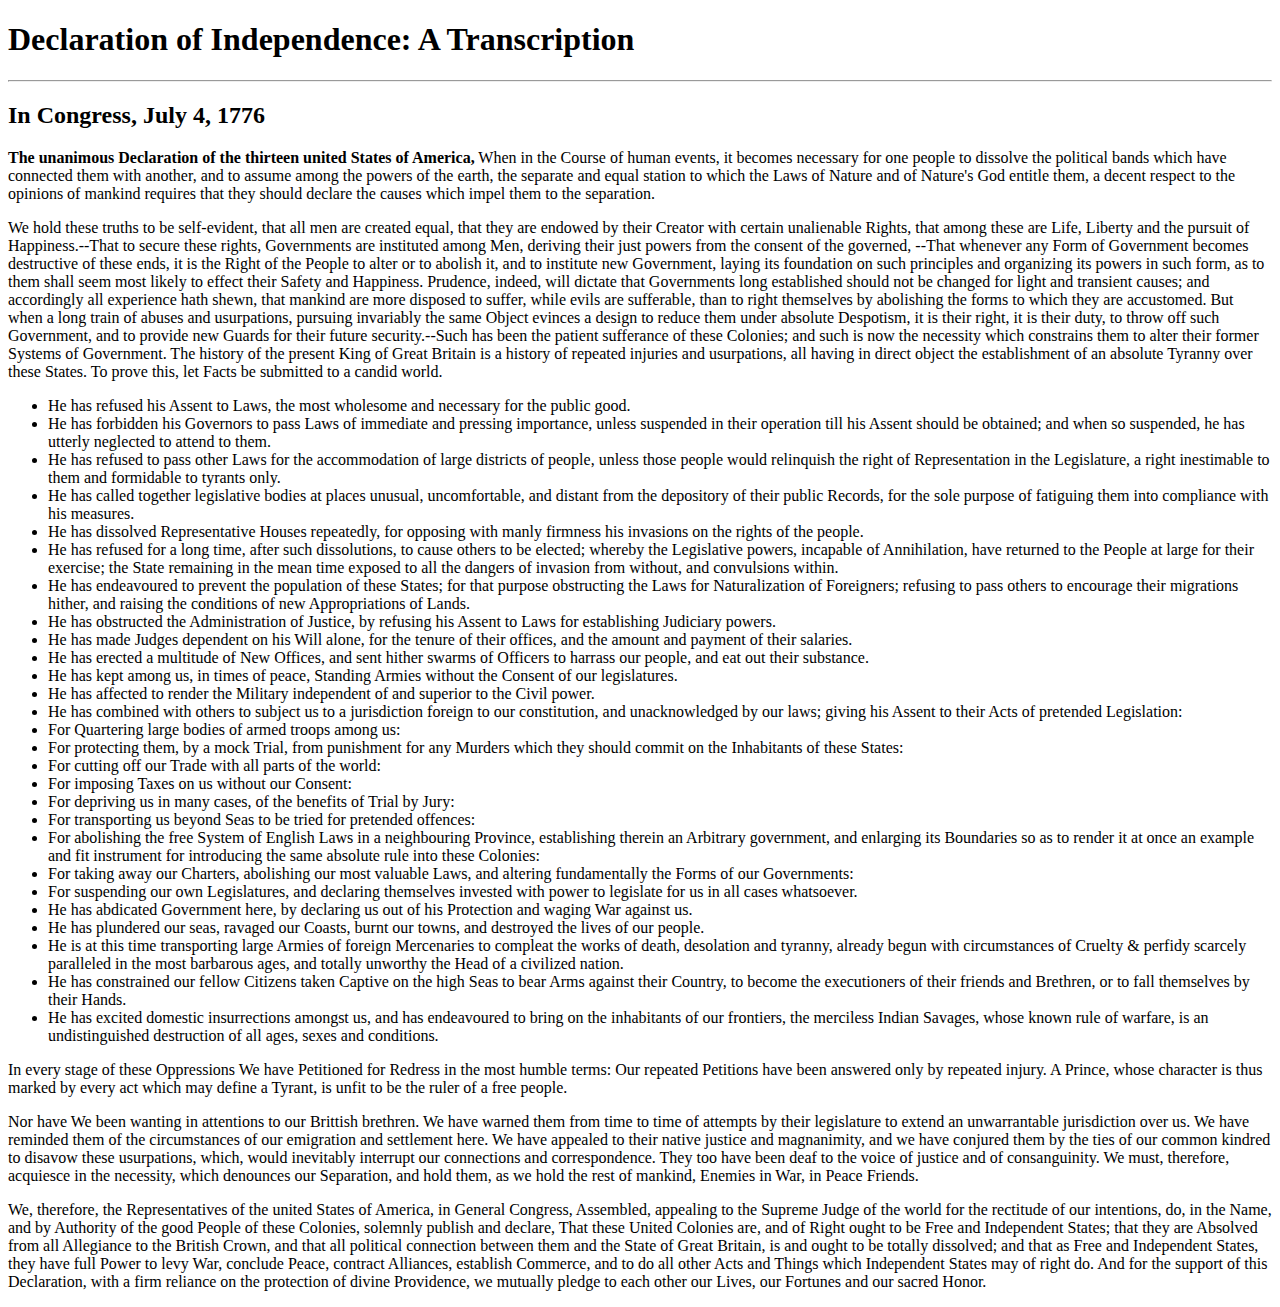
<file: module-02/index.html>
<!DOCTYPE html>
<html lang="en">

    <head>
        <meta charset="UTF-8">
        <meta name="viewport" content="width=device-width, initial-scale=1.0">
        <meta name="description" content="Declaration of Independence, Original transcription of the Declaration of Independence from the United States of America, adopted on July 4, 1776.">

        <title>Declaration of Independence</title>
    </head>

    <body>
        <header>
            <h1>Declaration of Independence: A Transcription</h1>

            <hr/>

            <h2>In Congress, July 4, 1776</h2>
        </header>

        <main>
            <p>
                <strong>The unanimous Declaration of the thirteen united States of America,</strong>
                When in the Course of human events, it becomes necessary for one people to dissolve the political bands which have connected them with another, and to assume among the powers of the earth, the separate and equal station to which the Laws of Nature and of Nature's God entitle them, a decent respect to the opinions of mankind requires that they should declare the causes which impel them to the separation.
            </p>

            <p>
                We hold these truths to be self-evident, that all men are created equal, that they are endowed by their Creator with certain unalienable Rights, that among these are Life, Liberty and the pursuit of Happiness.--That to secure these rights, Governments are instituted among Men, deriving their just powers from the consent of the governed, --That whenever any Form of Government becomes destructive of these ends, it is the Right of the People to alter or to abolish it, and to institute new Government, laying its foundation on such principles and organizing its powers in such form, as to them shall seem most likely to effect their Safety and Happiness. Prudence, indeed, will dictate that Governments long established should not be changed for light and transient causes; and accordingly all experience hath shewn, that mankind are more disposed to suffer, while evils are sufferable, than to right themselves by abolishing the forms to which they are accustomed. But when a long train of abuses and usurpations, pursuing invariably the same Object evinces a design to reduce them under absolute Despotism, it is their right, it is their duty, to throw off such Government, and to provide new Guards for their future security.--Such has been the patient sufferance of these Colonies; and such is now the necessity which constrains them to alter their former Systems of Government. The history of the present King of Great Britain is a history of repeated injuries and usurpations, all having in direct object the establishment of an absolute Tyranny over these States. To prove this, let Facts be submitted to a candid world.
            </p>

            <ul>
                <li>He has refused his Assent to Laws, the most wholesome and necessary for the public good.</li>

                <li>He has forbidden his Governors to pass Laws of immediate and pressing importance, unless suspended in their operation till his Assent should be obtained; and when so suspended, he has utterly neglected to attend to them.</li>

                <li>He has refused to pass other Laws for the accommodation of large districts of people, unless those people would relinquish the right of Representation in the Legislature, a right inestimable to them and formidable to tyrants only.</li>

                <li>He has called together legislative bodies at places unusual, uncomfortable, and distant from the depository of their public Records, for the sole purpose of fatiguing them into compliance with his measures.</li>

                <li>He has dissolved Representative Houses repeatedly, for opposing with manly firmness his invasions on the rights of the people.</li>

                <li>He has refused for a long time, after such dissolutions, to cause others to be elected; whereby the Legislative powers, incapable of Annihilation, have returned to the People at large for their exercise; the State remaining in the mean time exposed to all the dangers of invasion from without, and convulsions within.</li>

                <li>He has endeavoured to prevent the population of these States; for that purpose obstructing the Laws for Naturalization of Foreigners; refusing to pass others to encourage their migrations hither, and raising the conditions of new Appropriations of Lands.</li>

                <li>He has obstructed the Administration of Justice, by refusing his Assent to Laws for establishing Judiciary powers.</li>

                <li>He has made Judges dependent on his Will alone, for the tenure of their offices, and the amount and payment of their salaries.</li>

                <li>He has erected a multitude of New Offices, and sent hither swarms of Officers to harrass our people, and eat out their substance.</li>

                <li>He has kept among us, in times of peace, Standing Armies without the Consent of our legislatures.</li>

                <li>He has affected to render the Military independent of and superior to the Civil power.</li>

                <li>He has combined with others to subject us to a jurisdiction foreign to our constitution, and unacknowledged by our laws; giving his Assent to their Acts of pretended Legislation:</li>

                <li>For Quartering large bodies of armed troops among us:</li>

                <li>For protecting them, by a mock Trial, from punishment for any Murders which they should commit on the Inhabitants of these States:</li>

                <li>For cutting off our Trade with all parts of the world:</li>

                <li>For imposing Taxes on us without our Consent:</li>

                <li>For depriving us in many cases, of the benefits of Trial by Jury:</li>

                <li>For transporting us beyond Seas to be tried for pretended offences:</li>

                <li>For abolishing the free System of English Laws in a neighbouring Province, establishing therein an Arbitrary government, and enlarging its Boundaries so as to render it at once an example and fit instrument for introducing the same absolute rule into these Colonies:</li>

                <li>For taking away our Charters, abolishing our most valuable Laws, and altering fundamentally the Forms of our Governments:</li>

                <li>For suspending our own Legislatures, and declaring themselves invested with power to legislate for us in all cases whatsoever.</li>

                <li>He has abdicated Government here, by declaring us out of his Protection and waging War against us.</li>

                <li>He has plundered our seas, ravaged our Coasts, burnt our towns, and destroyed the lives of our people.</li>

                <li>He is at this time transporting large Armies of foreign Mercenaries to compleat the works of death, desolation and tyranny, already begun with circumstances of Cruelty & perfidy scarcely paralleled in the most barbarous ages, and totally unworthy the Head of a civilized nation.</li>

                <li>He has constrained our fellow Citizens taken Captive on the high Seas to bear Arms against their Country, to become the executioners of their friends and Brethren, or to fall themselves by their Hands.</li>

                <li>He has excited domestic insurrections amongst us, and has endeavoured to bring on the inhabitants of our frontiers, the merciless Indian Savages, whose known rule of warfare, is an undistinguished destruction of all ages, sexes and conditions.</li>
            </ul>

            <p>
                In every stage of these Oppressions We have Petitioned for Redress in the most humble terms: Our repeated Petitions have been answered only by repeated injury. A Prince, whose character is thus marked by every act which may define a Tyrant, is unfit to be the ruler of a free people.
            </p>

            <p>
                Nor have We been wanting in attentions to our Brittish brethren. We have warned them from time to time of attempts by their legislature to extend an unwarrantable jurisdiction over us. We have reminded them of the circumstances of our emigration and settlement here. We have appealed to their native justice and magnanimity, and we have conjured them by the ties of our common kindred to disavow these usurpations, which, would inevitably interrupt our connections and correspondence. They too have been deaf to the voice of justice and of consanguinity. We must, therefore, acquiesce in the necessity, which denounces our Separation, and hold them, as we hold the rest of mankind, Enemies in War, in Peace Friends.
            </p>

            <p>
                We, therefore, the Representatives of the united States of America, in General Congress, Assembled, appealing to the Supreme Judge of the world for the rectitude of our intentions, do, in the Name, and by Authority of the good People of these Colonies, solemnly publish and declare, That these United Colonies are, and of Right ought to be Free and Independent States; that they are Absolved from all Allegiance to the British Crown, and that all political connection between them and the State of Great Britain, is and ought to be totally dissolved; and that as Free and Independent States, they have full Power to levy War, conclude Peace, contract Alliances, establish Commerce, and to do all other Acts and Things which Independent States may of right do. And for the support of this Declaration, with a firm reliance on the protection of divine Providence, we mutually pledge to each other our Lives, our Fortunes and our sacred Honor.
            </p>
        </main>
    </body> 

</html>
</file>
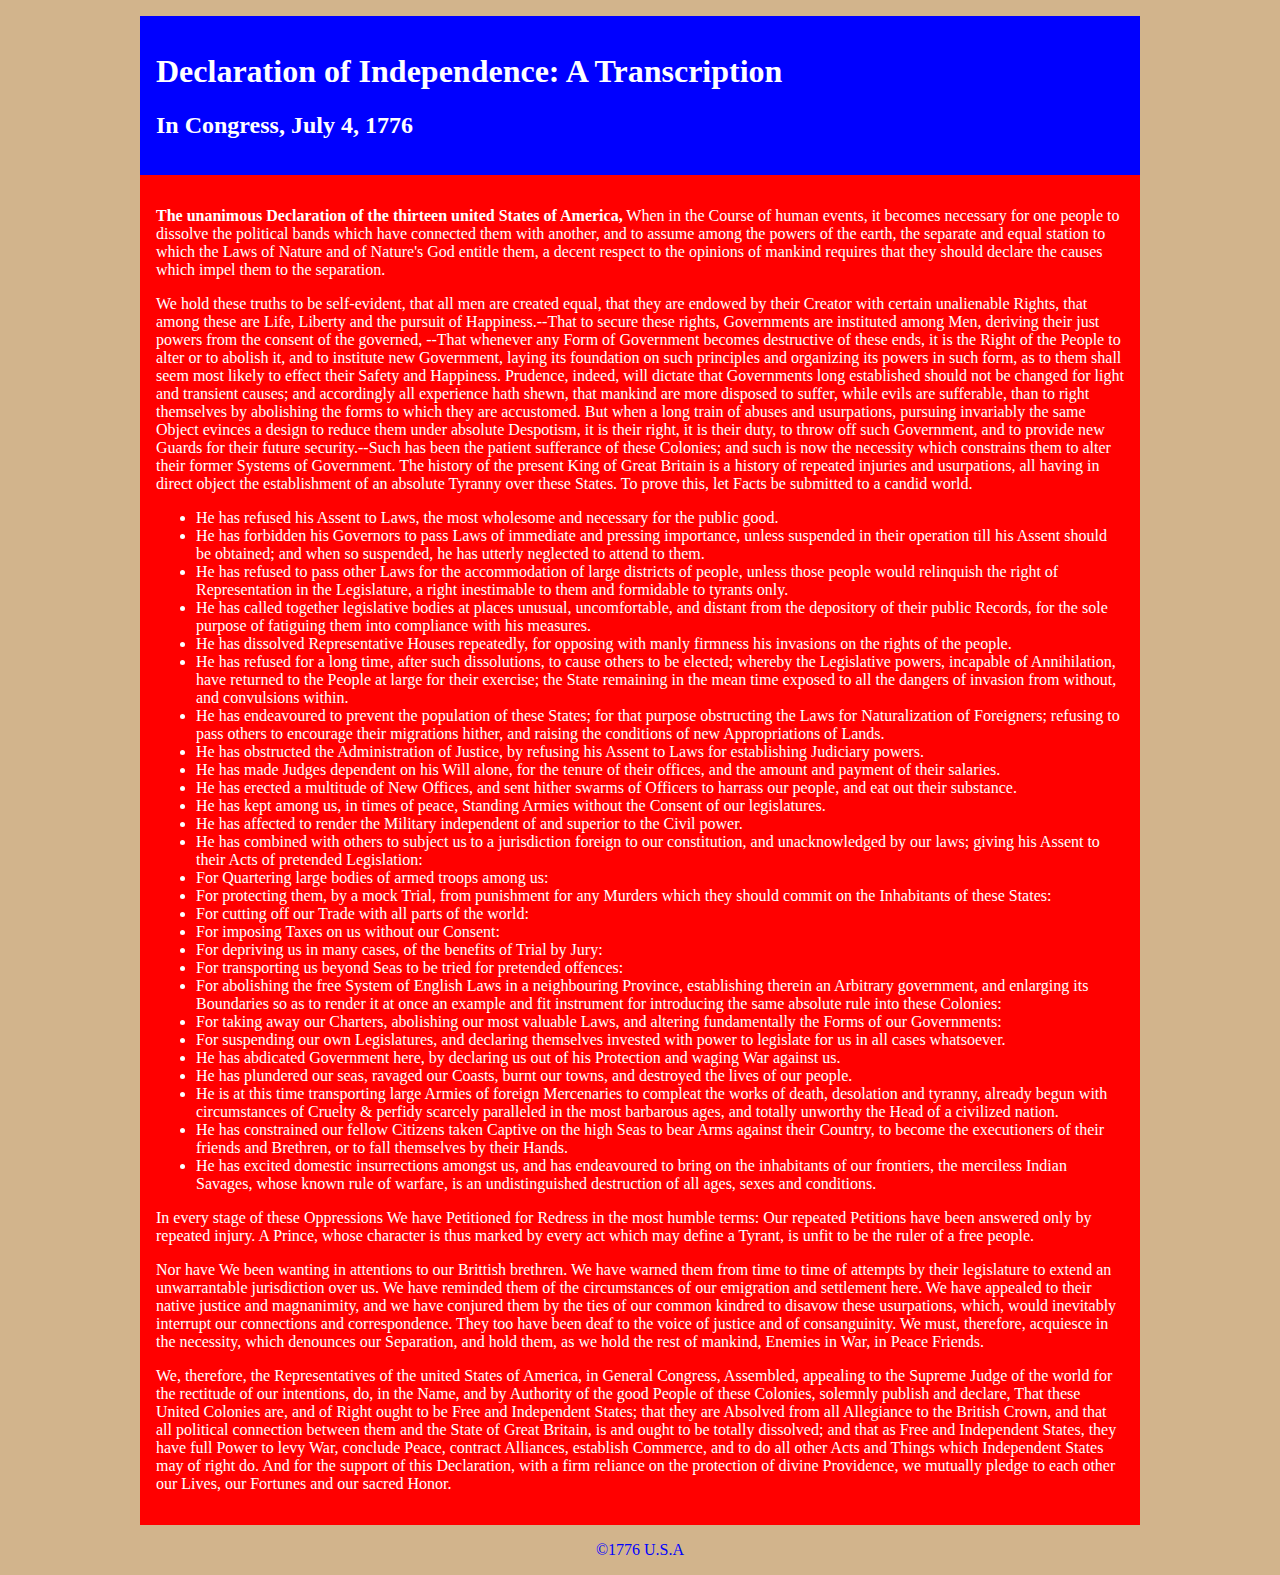
<file: module-03/index.html>
<!DOCTYPE html>
<html lang="en">

    <head>
        <meta charset="UTF-8">
        <meta name="viewport" content="width=device-width, initial-scale=1.0">
        <meta name="description" content="Declaration of Independence, Original transcription of the Declaration of Independence from the United States of America, adopted on July 4, 1776.">
        <link rel="stylesheet" href="index.css">

        <title>Declaration of Independence</title>
    </head>

    <body>
        <div id="page">
            <header>
                <h1>Declaration of Independence: A Transcription</h1>

                <h2>In Congress, July 4, 1776</h2>
            </header>

            <main>
                <p>
                    <strong>The unanimous Declaration of the thirteen united States of America,</strong>
                    When in the Course of human events, it becomes necessary for one people to dissolve the political bands which have connected them with another, and to assume among the powers of the earth, the separate and equal station to which the Laws of Nature and of Nature's God entitle them, a decent respect to the opinions of mankind requires that they should declare the causes which impel them to the separation.
                </p>

                <p>
                    We hold these truths to be self-evident, that all men are created equal, that they are endowed by their Creator with certain unalienable Rights, that among these are Life, Liberty and the pursuit of Happiness.--That to secure these rights, Governments are instituted among Men, deriving their just powers from the consent of the governed, --That whenever any Form of Government becomes destructive of these ends, it is the Right of the People to alter or to abolish it, and to institute new Government, laying its foundation on such principles and organizing its powers in such form, as to them shall seem most likely to effect their Safety and Happiness. Prudence, indeed, will dictate that Governments long established should not be changed for light and transient causes; and accordingly all experience hath shewn, that mankind are more disposed to suffer, while evils are sufferable, than to right themselves by abolishing the forms to which they are accustomed. But when a long train of abuses and usurpations, pursuing invariably the same Object evinces a design to reduce them under absolute Despotism, it is their right, it is their duty, to throw off such Government, and to provide new Guards for their future security.--Such has been the patient sufferance of these Colonies; and such is now the necessity which constrains them to alter their former Systems of Government. The history of the present King of Great Britain is a history of repeated injuries and usurpations, all having in direct object the establishment of an absolute Tyranny over these States. To prove this, let Facts be submitted to a candid world.
                </p>

                <ul>
                    <li>He has refused his Assent to Laws, the most wholesome and necessary for the public good.</li>

                    <li>He has forbidden his Governors to pass Laws of immediate and pressing importance, unless suspended in their operation till his Assent should be obtained; and when so suspended, he has utterly neglected to attend to them.</li>

                    <li>He has refused to pass other Laws for the accommodation of large districts of people, unless those people would relinquish the right of Representation in the Legislature, a right inestimable to them and formidable to tyrants only.</li>

                    <li>He has called together legislative bodies at places unusual, uncomfortable, and distant from the depository of their public Records, for the sole purpose of fatiguing them into compliance with his measures.</li>

                    <li>He has dissolved Representative Houses repeatedly, for opposing with manly firmness his invasions on the rights of the people.</li>

                    <li>He has refused for a long time, after such dissolutions, to cause others to be elected; whereby the Legislative powers, incapable of Annihilation, have returned to the People at large for their exercise; the State remaining in the mean time exposed to all the dangers of invasion from without, and convulsions within.</li>

                    <li>He has endeavoured to prevent the population of these States; for that purpose obstructing the Laws for Naturalization of Foreigners; refusing to pass others to encourage their migrations hither, and raising the conditions of new Appropriations of Lands.</li>

                    <li>He has obstructed the Administration of Justice, by refusing his Assent to Laws for establishing Judiciary powers.</li>

                    <li>He has made Judges dependent on his Will alone, for the tenure of their offices, and the amount and payment of their salaries.</li>

                    <li>He has erected a multitude of New Offices, and sent hither swarms of Officers to harrass our people, and eat out their substance.</li>

                    <li>He has kept among us, in times of peace, Standing Armies without the Consent of our legislatures.</li>

                    <li>He has affected to render the Military independent of and superior to the Civil power.</li>

                    <li>He has combined with others to subject us to a jurisdiction foreign to our constitution, and unacknowledged by our laws; giving his Assent to their Acts of pretended Legislation:</li>

                    <li>For Quartering large bodies of armed troops among us:</li>

                    <li>For protecting them, by a mock Trial, from punishment for any Murders which they should commit on the Inhabitants of these States:</li>

                    <li>For cutting off our Trade with all parts of the world:</li>

                    <li>For imposing Taxes on us without our Consent:</li>

                    <li>For depriving us in many cases, of the benefits of Trial by Jury:</li>

                    <li>For transporting us beyond Seas to be tried for pretended offences:</li>

                    <li>For abolishing the free System of English Laws in a neighbouring Province, establishing therein an Arbitrary government, and enlarging its Boundaries so as to render it at once an example and fit instrument for introducing the same absolute rule into these Colonies:</li>

                    <li>For taking away our Charters, abolishing our most valuable Laws, and altering fundamentally the Forms of our Governments:</li>

                    <li>For suspending our own Legislatures, and declaring themselves invested with power to legislate for us in all cases whatsoever.</li>

                    <li>He has abdicated Government here, by declaring us out of his Protection and waging War against us.</li>

                    <li>He has plundered our seas, ravaged our Coasts, burnt our towns, and destroyed the lives of our people.</li>

                    <li>He is at this time transporting large Armies of foreign Mercenaries to compleat the works of death, desolation and tyranny, already begun with circumstances of Cruelty & perfidy scarcely paralleled in the most barbarous ages, and totally unworthy the Head of a civilized nation.</li>

                    <li>He has constrained our fellow Citizens taken Captive on the high Seas to bear Arms against their Country, to become the executioners of their friends and Brethren, or to fall themselves by their Hands.</li>

                    <li>He has excited domestic insurrections amongst us, and has endeavoured to bring on the inhabitants of our frontiers, the merciless Indian Savages, whose known rule of warfare, is an undistinguished destruction of all ages, sexes and conditions.</li>
                </ul>

                <p>
                    In every stage of these Oppressions We have Petitioned for Redress in the most humble terms: Our repeated Petitions have been answered only by repeated injury. A Prince, whose character is thus marked by every act which may define a Tyrant, is unfit to be the ruler of a free people.
                </p>

                <p>
                    Nor have We been wanting in attentions to our Brittish brethren. We have warned them from time to time of attempts by their legislature to extend an unwarrantable jurisdiction over us. We have reminded them of the circumstances of our emigration and settlement here. We have appealed to their native justice and magnanimity, and we have conjured them by the ties of our common kindred to disavow these usurpations, which, would inevitably interrupt our connections and correspondence. They too have been deaf to the voice of justice and of consanguinity. We must, therefore, acquiesce in the necessity, which denounces our Separation, and hold them, as we hold the rest of mankind, Enemies in War, in Peace Friends.
                </p>

                <p>
                    We, therefore, the Representatives of the united States of America, in General Congress, Assembled, appealing to the Supreme Judge of the world for the rectitude of our intentions, do, in the Name, and by Authority of the good People of these Colonies, solemnly publish and declare, That these United Colonies are, and of Right ought to be Free and Independent States; that they are Absolved from all Allegiance to the British Crown, and that all political connection between them and the State of Great Britain, is and ought to be totally dissolved; and that as Free and Independent States, they have full Power to levy War, conclude Peace, contract Alliances, establish Commerce, and to do all other Acts and Things which Independent States may of right do. And for the support of this Declaration, with a firm reliance on the protection of divine Providence, we mutually pledge to each other our Lives, our Fortunes and our sacred Honor.
                </p>
            </main>

            <footer role="contentinfo">
                <p>&copy;1776 U.S.A</p>
            </footer>
        </div>
    </body> 

</html>
</file>
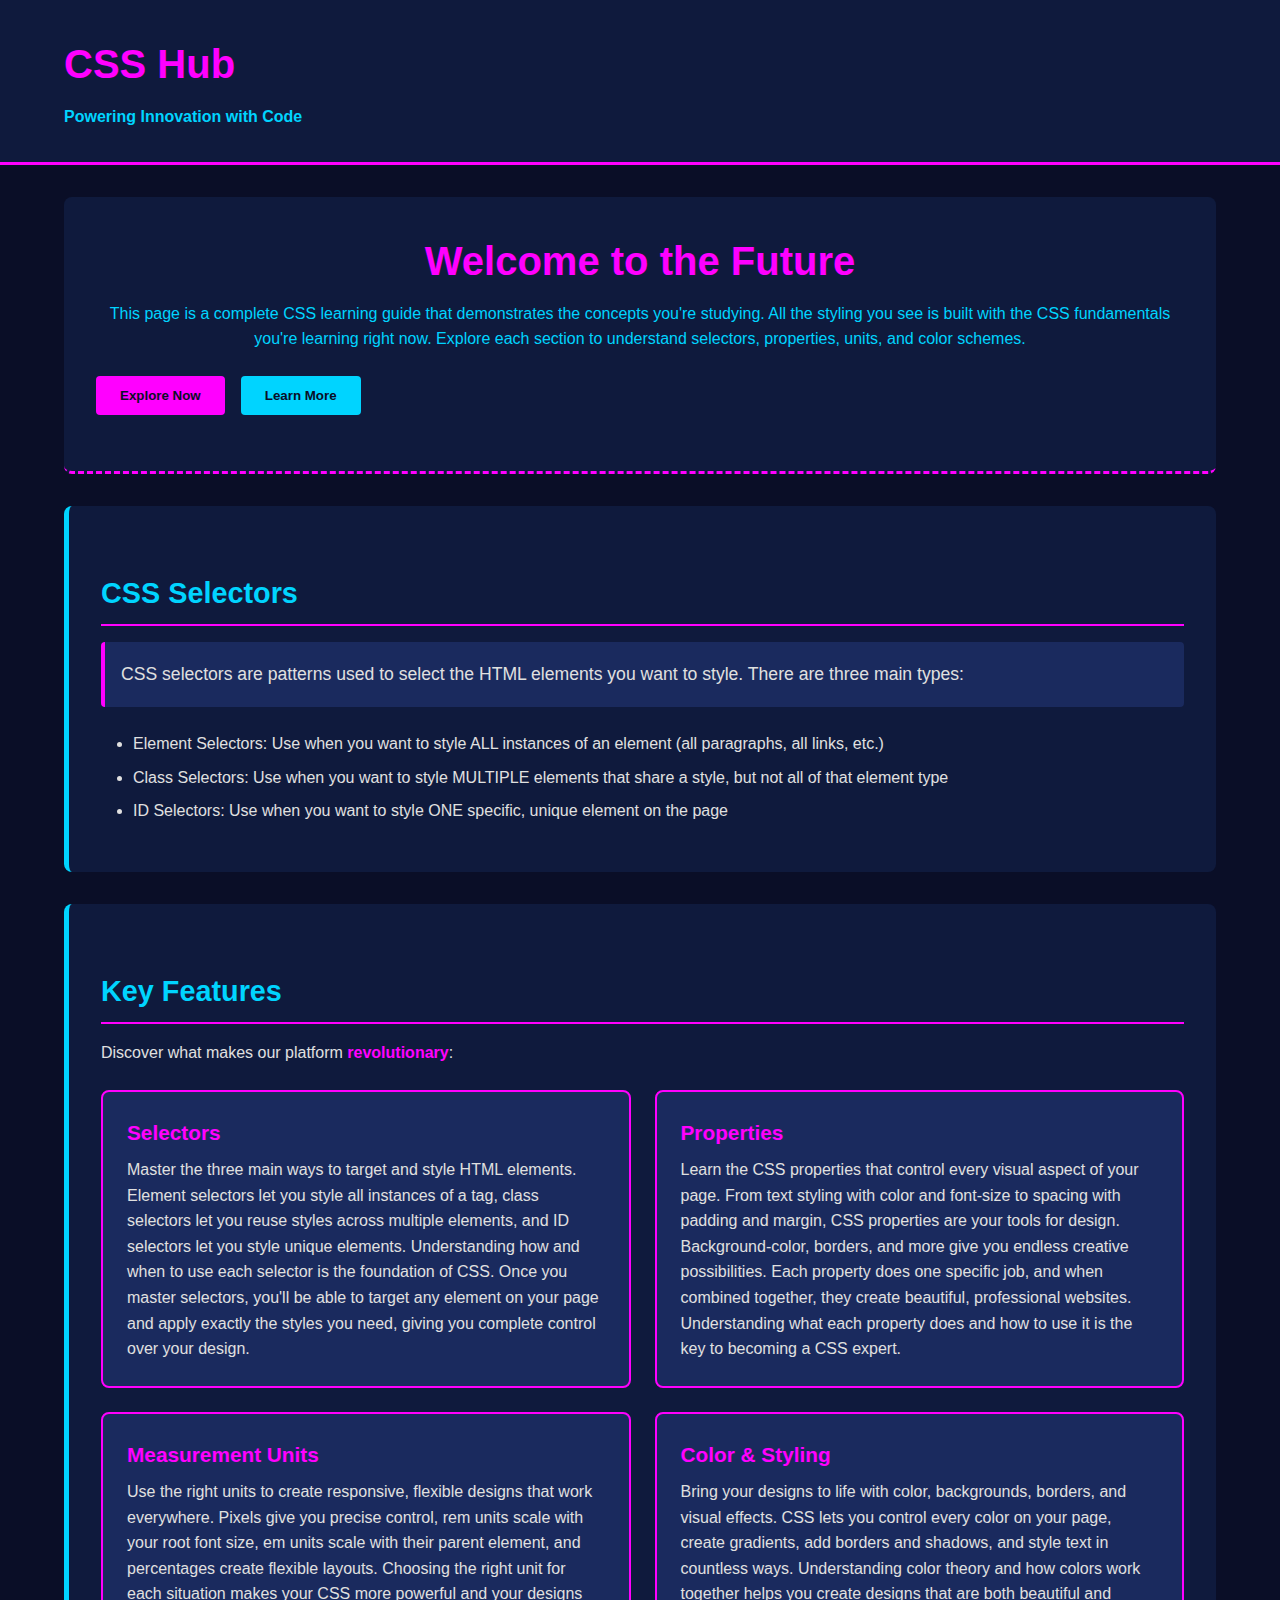
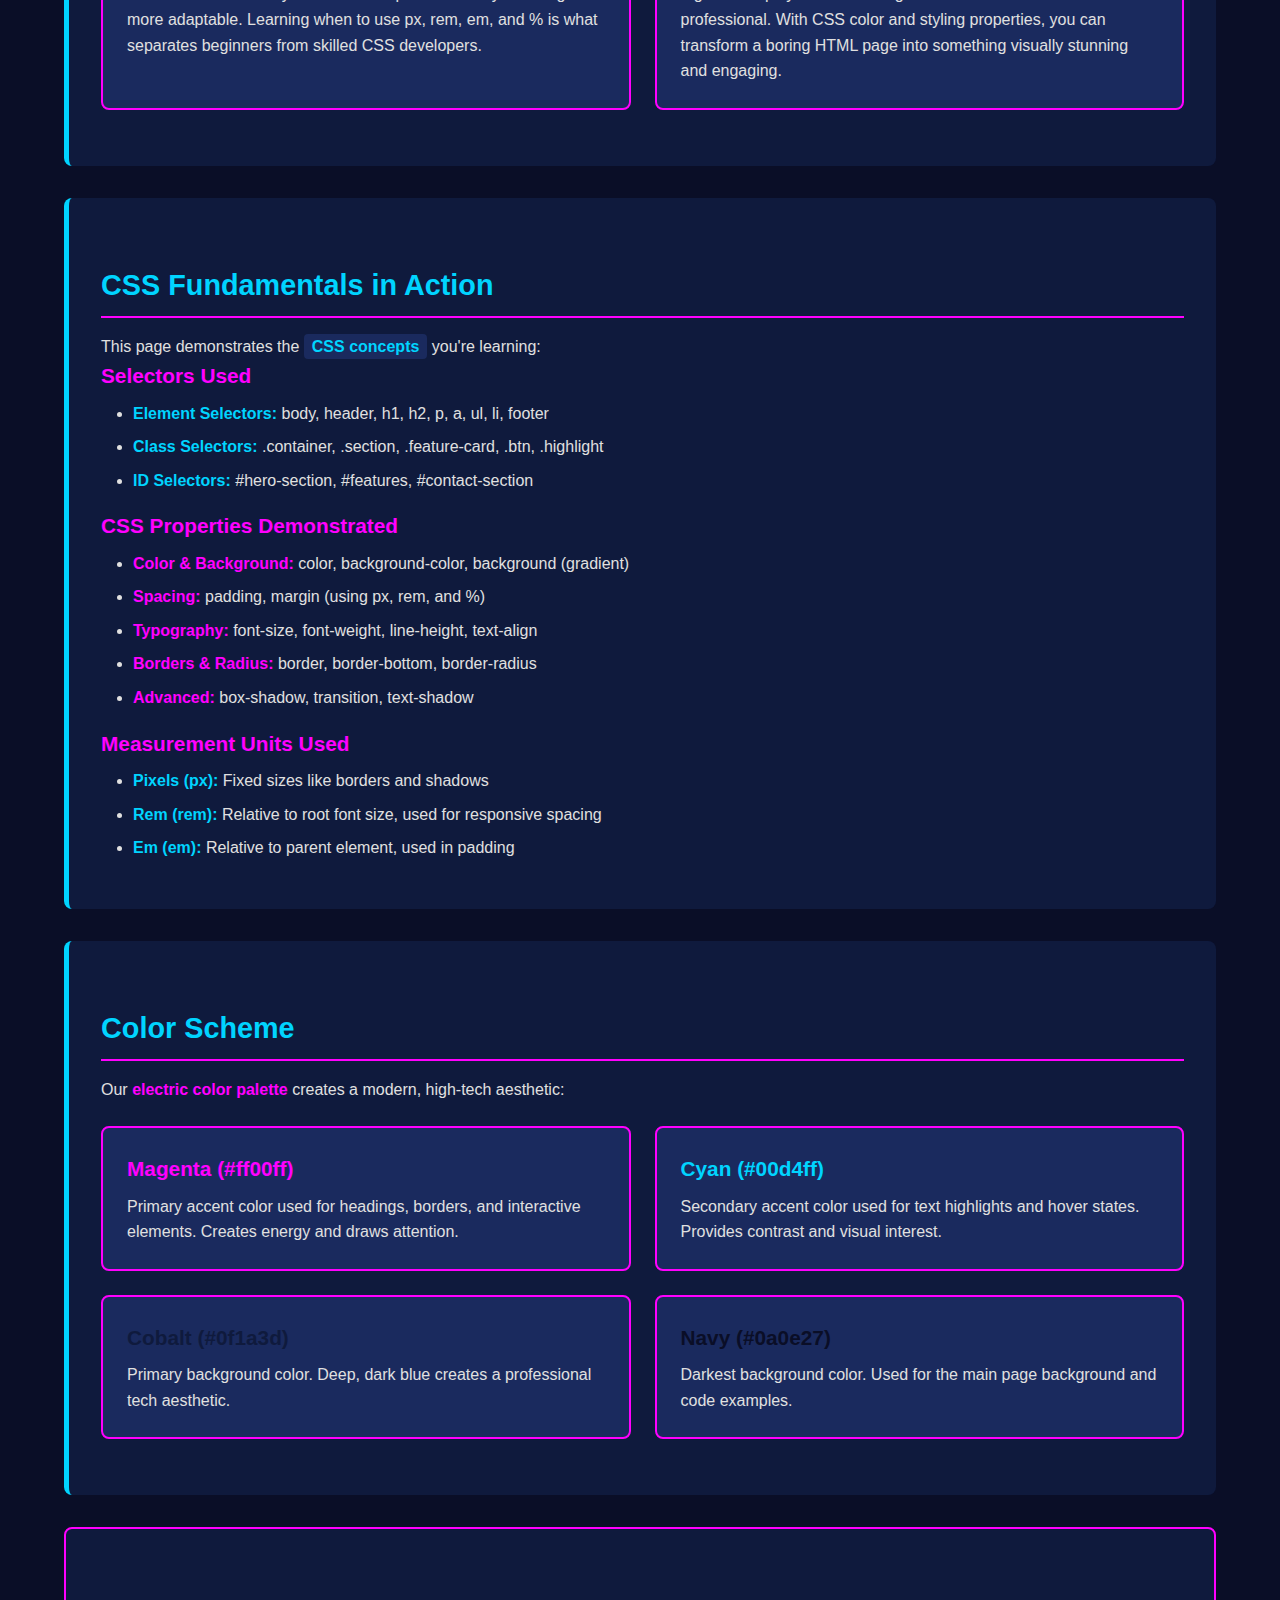
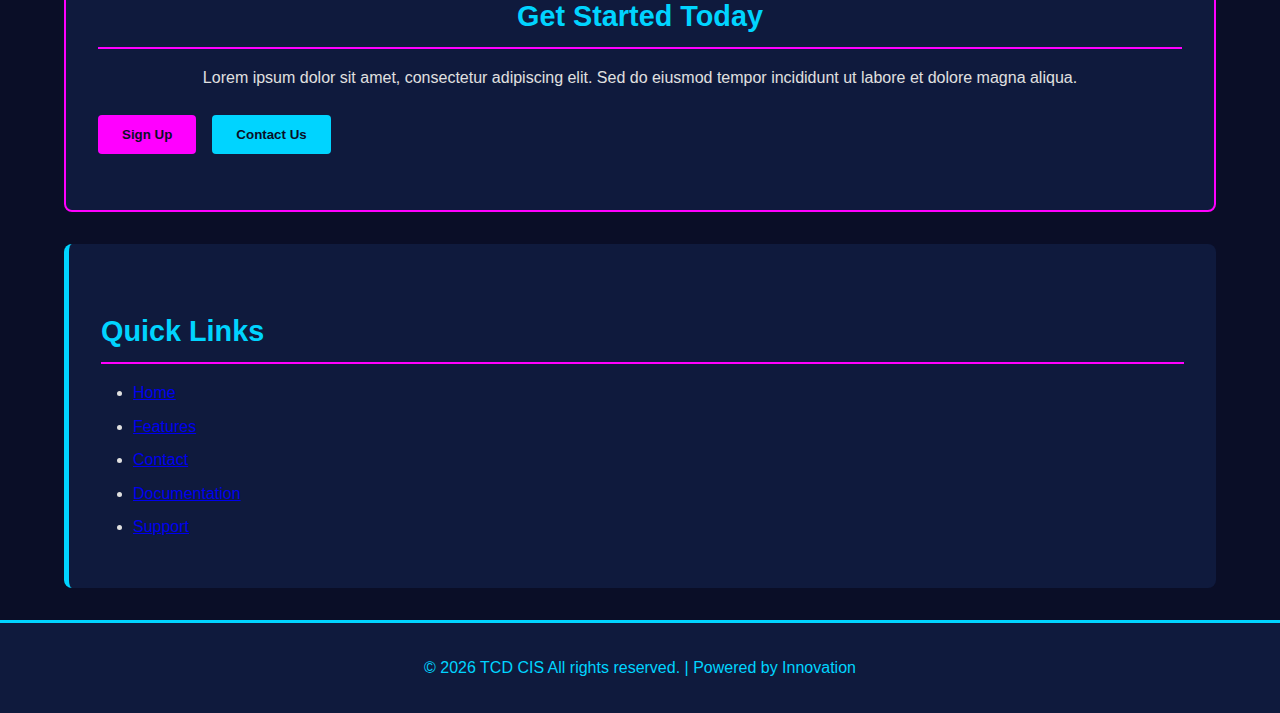
<file: module-04/index.html>
<!DOCTYPE html>
<html lang="en">

    <head>
        <meta charset="UTF-8">
        <meta name="viewport" content="width=device-width, initial-scale=1.0">
        <link rel="stylesheet" href="index.css">

        <title>Electric Tech Hub</title>
    </head>

<body>
    <header>
        <div class="container">
            <h1>CSS Hub</h1>
            <p class="cyan-accent">Powering Innovation with Code</p>
        </div>
    </header>

    <main class="container">
        <!-- Hero Section -->
        <section id="hero-section" class="section">
            <h1>Welcome to the Future</h1>
            <p>This page is a complete CSS learning guide that demonstrates the concepts you're studying. All the styling you see is built with the CSS fundamentals you're learning right now. Explore each section to understand selectors, properties, units, and color schemes.</p>
            <div class="button-group">
                <button class="btn">Explore Now</button>
                <button class="btn btn-secondary">Learn More</button>
            </div>
        </section>

        <!-- About Section -->
        <section class="section">
            <h2>CSS Selectors</h2>
            <div class="intro-text">
                <p>CSS selectors are patterns used to select the HTML elements you want to style. There are three main types:</p>
            </div>
            <ul>
                <li><span class="highlight-magenta">Element Selectors:</span> Use when you want to style ALL instances of an element (all paragraphs, all links, etc.)</li>
                <li><span class="highlight-magenta">Class Selectors:</span> Use when you want to style MULTIPLE elements that share a style, but not all of that element type</li>
                <li><span class="highlight-magenta">ID Selectors:</span> Use when you want to style ONE specific, unique element on the page</li>
            </ul>
        </section>

        <!-- Features Section -->
        <section class="section">
            <h2>Key Features</h2>
            <p>Discover what makes our platform <span class="accent-text">revolutionary</span>:</p>
            
            <div class="feature-grid">
                <div class="feature-card">
                    <h3>Selectors</h3>
                    <p>Master the three main ways to target and style HTML elements. Element selectors let you style all instances of a tag, class selectors let you reuse styles across multiple elements, and ID selectors let you style unique elements. Understanding how and when to use each selector is the foundation of CSS. Once you master selectors, you'll be able to target any element on your page and apply exactly the styles you need, giving you complete control over your design.</p>
                </div>
                <div class="feature-card">
                    <h3>Properties</h3>
                    <p>Learn the CSS properties that control every visual aspect of your page. From text styling with color and font-size to spacing with padding and margin, CSS properties are your tools for design. Background-color, borders, and more give you endless creative possibilities. Each property does one specific job, and when combined together, they create beautiful, professional websites. Understanding what each property does and how to use it is the key to becoming a CSS expert.</p>
                </div>
                <div class="feature-card">
                    <h3>Measurement Units</h3>
                    <p>Use the right units to create responsive, flexible designs that work everywhere. Pixels give you precise control, rem units scale with your root font size, em units scale with their parent element, and percentages create flexible layouts. Choosing the right unit for each situation makes your CSS more powerful and your designs more adaptable. Learning when to use px, rem, em, and % is what separates beginners from skilled CSS developers.</p>
                </div>
                <div class="feature-card">
                    <h3>Color & Styling</h3>
                    <p>Bring your designs to life with color, backgrounds, borders, and visual effects. CSS lets you control every color on your page, create gradients, add borders and shadows, and style text in countless ways. Understanding color theory and how colors work together helps you create designs that are both beautiful and professional. With CSS color and styling properties, you can transform a boring HTML page into something visually stunning and engaging.</p>
                </div>
            </div>
        </section>

        <!-- CSS Concepts Section -->
        <section class="section">
            <h2>CSS Fundamentals in Action</h2>
            <p>This page demonstrates the <span class="highlight">CSS concepts</span> you're learning:</p>
            
            <h3>Selectors Used</h3>
            <ul>
                <li><span class="cyan-accent">Element Selectors:</span> body, header, h1, h2, p, a, ul, li, footer</li>
                <li><span class="cyan-accent">Class Selectors:</span> .container, .section, .feature-card, .btn, .highlight</li>
                <li><span class="cyan-accent">ID Selectors:</span> #hero-section, #features, #contact-section</li>
            </ul>

            <h3>CSS Properties Demonstrated</h3>
            <ul>
                <li><span class="accent-text">Color & Background:</span> color, background-color, background (gradient)</li>
                <li><span class="accent-text">Spacing:</span> padding, margin (using px, rem, and %)</li>
                <li><span class="accent-text">Typography:</span> font-size, font-weight, line-height, text-align</li>
                <li><span class="accent-text">Borders & Radius:</span> border, border-bottom, border-radius</li>
                <li><span class="accent-text">Advanced:</span> box-shadow, transition, text-shadow</li>
            </ul>

            <h3>Measurement Units Used</h3>
            <ul>
                <li><span class="cyan-accent">Pixels (px):</span> Fixed sizes like borders and shadows</li>
                <li><span class="cyan-accent">Rem (rem):</span> Relative to root font size, used for responsive spacing</li>
                <li><span class="cyan-accent">Em (em):</span> Relative to parent element, used in padding</li>
            </ul>
        </section>

        <!-- Color Palette Section -->
        <section class="section">
            <h2>Color Scheme</h2>
            <p>Our <span class="accent-text">electric color palette</span> creates a modern, high-tech aesthetic:</p>
            
            <div class="feature-grid">
                <div class="feature-card">
                    <h3 style="color: #ff00ff;">Magenta (#ff00ff)</h3>
                    <p>Primary accent color used for headings, borders, and interactive elements. Creates energy and draws attention.</p>
                </div>
                <div class="feature-card">
                    <h3 style="color: #00d4ff;">Cyan (#00d4ff)</h3>
                    <p>Secondary accent color used for text highlights and hover states. Provides contrast and visual interest.</p>
                </div>
                <div class="feature-card">
                    <h3 style="color: #0f1a3d;">Cobalt (#0f1a3d)</h3>
                    <p>Primary background color. Deep, dark blue creates a professional tech aesthetic.</p>
                </div>
                <div class="feature-card">
                    <h3 style="color: #0a0e27;">Navy (#0a0e27)</h3>
                    <p>Darkest background color. Used for the main page background and code examples.</p>
                </div>
            </div>
        </section>

        <!-- Contact Section -->
        <section id="contact-section" class="section">
            <h2>Get Started Today</h2>
            <p>Lorem ipsum dolor sit amet, consectetur adipiscing elit. Sed do eiusmod tempor incididunt ut labore et dolore magna aliqua.</p>
            <div class="button-group">
                <button class="btn">Sign Up</button>
                <button class="btn btn-secondary">Contact Us</button>
            </div>
        </section>

        <!-- Navigation Example -->
        <section class="section">
            <h2>Quick Links</h2>
            <nav>
                <ul>
                    <li><a href="#hero-section">Home</a></li>
                    <li><a href="#features">Features</a></li>
                    <li><a href="#contact-section">Contact</a></li>
                    <li><a href="#">Documentation</a></li>
                    <li><a href="#">Support</a></li>
                </ul>
            </nav>
        </section>
    </main>

    <footer>
        <div class="container">
            <p>&copy; 2026 TCD CIS All rights reserved. | Powered by Innovation</p>
        </div>
    </footer>
</body>

</html>
</file>
<file: module-03/index.css>
body {
    background-color: tan;
    color: white;
}

div#page {
    width: 1000px;
    margin: 1rem auto;
}

header {
    background-color: blue;
    padding: 1rem;
}

main {
    background-color: red;
    padding: 1rem;
}

footer {
    color: blue;
    text-align: center;
}
</file>
<file: module-04/index.css>
/* Element Selectors */
* {
    margin: 0;
    padding: 0;
    box-sizing: border-box;
}    

body {
    background-color: #0a0e27;
    color: #e0e0e0;
    font-family: Arial, sans-serif;
    line-height: 1.6;
}

header {
    background-color: #0f1a3d;
    padding: 2rem;
    border-bottom: 3px solid #ff00ff;
    margin-bottom: 2rem;
}

footer {
    background-color: #0f1a3d;
    color: #00d4ff;
    padding: 2rem;
    display: flex;
    justify-content: center;
    border-top: 3px solid #00d4ff;
}

h1, h3 {
    color: #ff00ff;
    font-size: 2.5rem;
    margin-bottom: 0.5rem;
}

h2 {
    color: #00d4ff;
    font-size: 1.8rem;
    margin-top: 2rem;
    margin-bottom: 1rem;
    padding-bottom: 0.5rem;
    border-bottom: 2px solid #ff00ff;
}

h3 {
    font-size: 1.3rem;
}

link {
    color: #00d4ff;
    text-decoration: none;
    font-weight: bold;
}

link:hover {
    color: #ff00ff;
}

ul, ol {
    margin-left: 2rem;
    margin-bottom: 1rem;
}

li {
    margin-bottom: 0.5rem;
}

/* Class Selectors */
section.section {
    background-color: #0f1a3d;
    padding: 2rem;
    margin-bottom: 2rem;
    border-left: 5px solid #00d4ff;
    border-radius: 8px;
}

.container {
    max-width: 1200px;
    margin: 0 auto;
    padding-left: 1.5rem;
    padding-right: 1.5rem;
}

.highlight {
    background-color: #1a2a5e;
    color: #00d4ff;
    padding: 0.25em 0.5em;
    border-radius: 4px;
    font-weight: bold;
}

.feature-grid {
    display: grid;
    grid-template-columns: 1fr 1fr;
    gap: 1.5rem;
    margin: 1.5rem 0;
}

.feature-card {
    background-color: #1a2a5e;
    padding: 1.5rem;
    border: 2px solid #ff00ff;
    border-radius: 8px;
    transition: all 0.3s ease;
}

.feature-card:hover {
    border-color: #00d4ff;
    box-shadow: 0 0 20px rgba(0, 212, 255, 0.3);
}

.feature-card h3 {
    margin-top: 0;
}

.accent-text {
    color: #ff00ff;
    font-weight: bold;
}

.cyan-accent {
    color: #00d4ff;
    font-weight: bold;
}

.intro-text {
    font-size: 1.1rem;
    line-height: 1.9;
    margin-bottom: 1.5rem;
    padding: 1rem;
    background-color: #1a2a5e;
    border-left: 4px solid #ff00ff;
    border-radius: 4px;
}

.code-example {
    background-color: #0a0e27;
    padding: 1rem;
    margin: 1rem 0;
    border-radius: 4px;
    border: 1px solid #00d4ff;
    font-family: 'Courier New', monospace;
    color: #00d4ff;
    overflow-x: auto;
}

.button-group {
    display: flex;
    gap: 1rem;
    margin: 1.5rem 0;
    flex-wrap: wrap;
}

.btn {
    padding: 0.75rem 1.5rem;
    background-color: #ff00ff;
    color: #0a0e27;
    border: none;
    border-radius: 4px;
    font-weight: bold;
    cursor: pointer;
    transition: all 0.3s ease;
}

.btn:hover {
    background-color: #00d4ff;
    box-shadow: 0 0 15px rgba(0, 212, 255, 0.5);
}

.btn-secondary {
    background-color: #00d4ff;
    color: #0a0e27;
}

.btn-secondary:hover {
    background-color: #ff00ff;
    box-shadow: 0 0 15px rgba(255, 0, 255, 0.5);
}

/* ID Selector */
#hero-section {
    color: #00d4ff;
    text-align: center;
    border:none;
    border-bottom: 3px dashed #ff00ff;
}

#contact-section {
    border: 2px solid #ff00ff;
    text-align: center;
}
</file>
